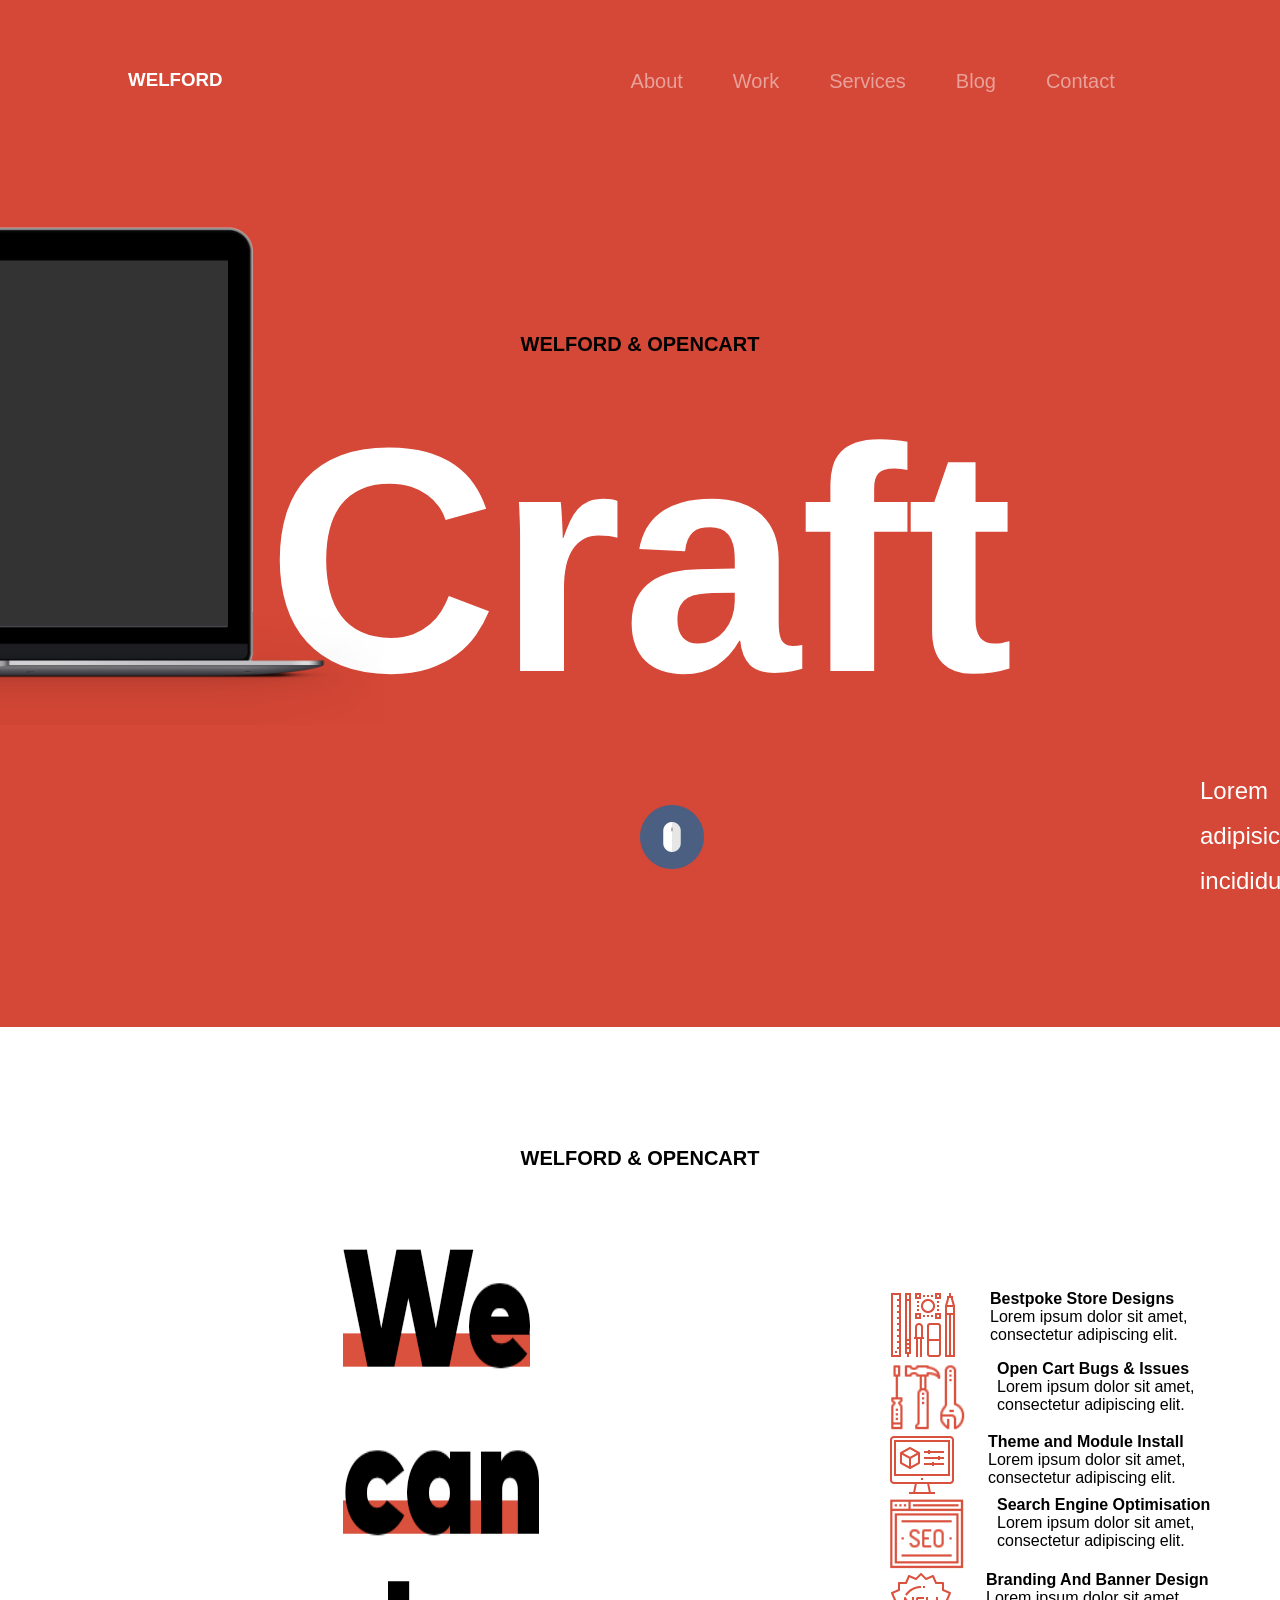
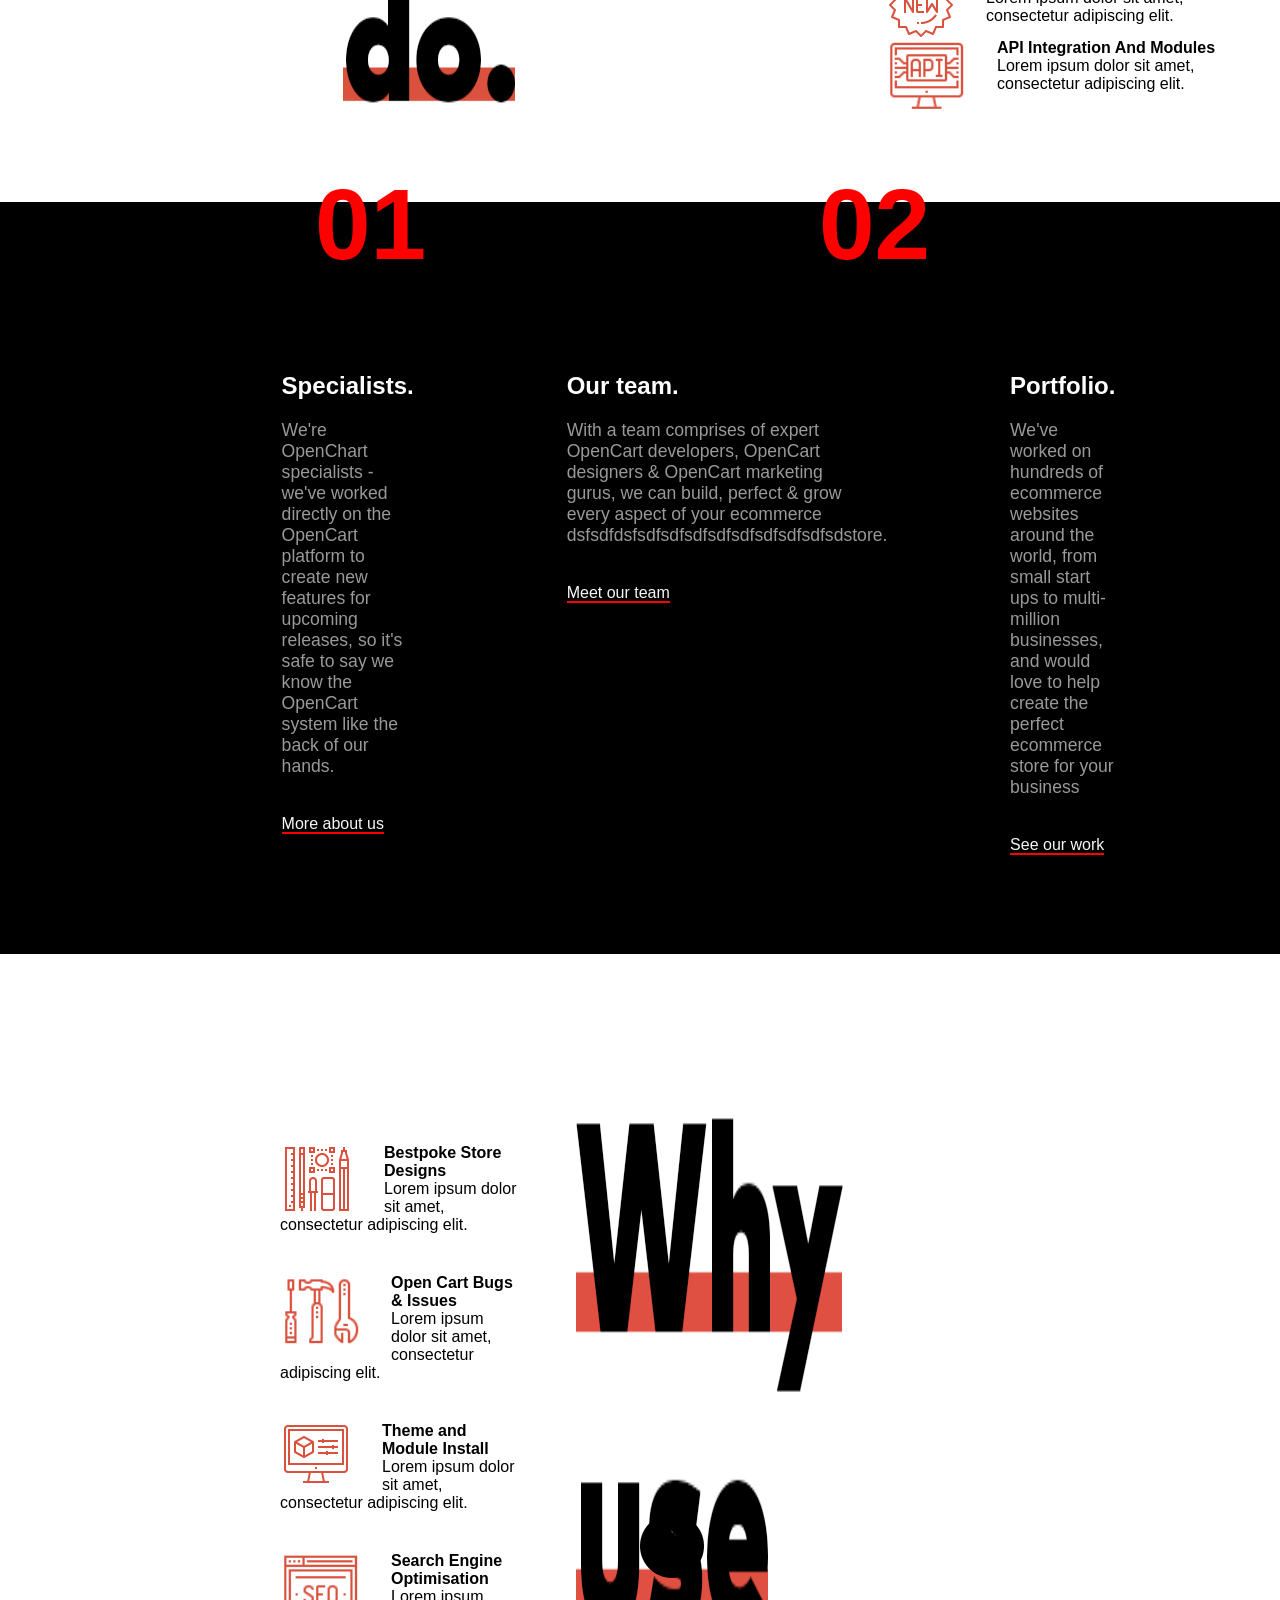
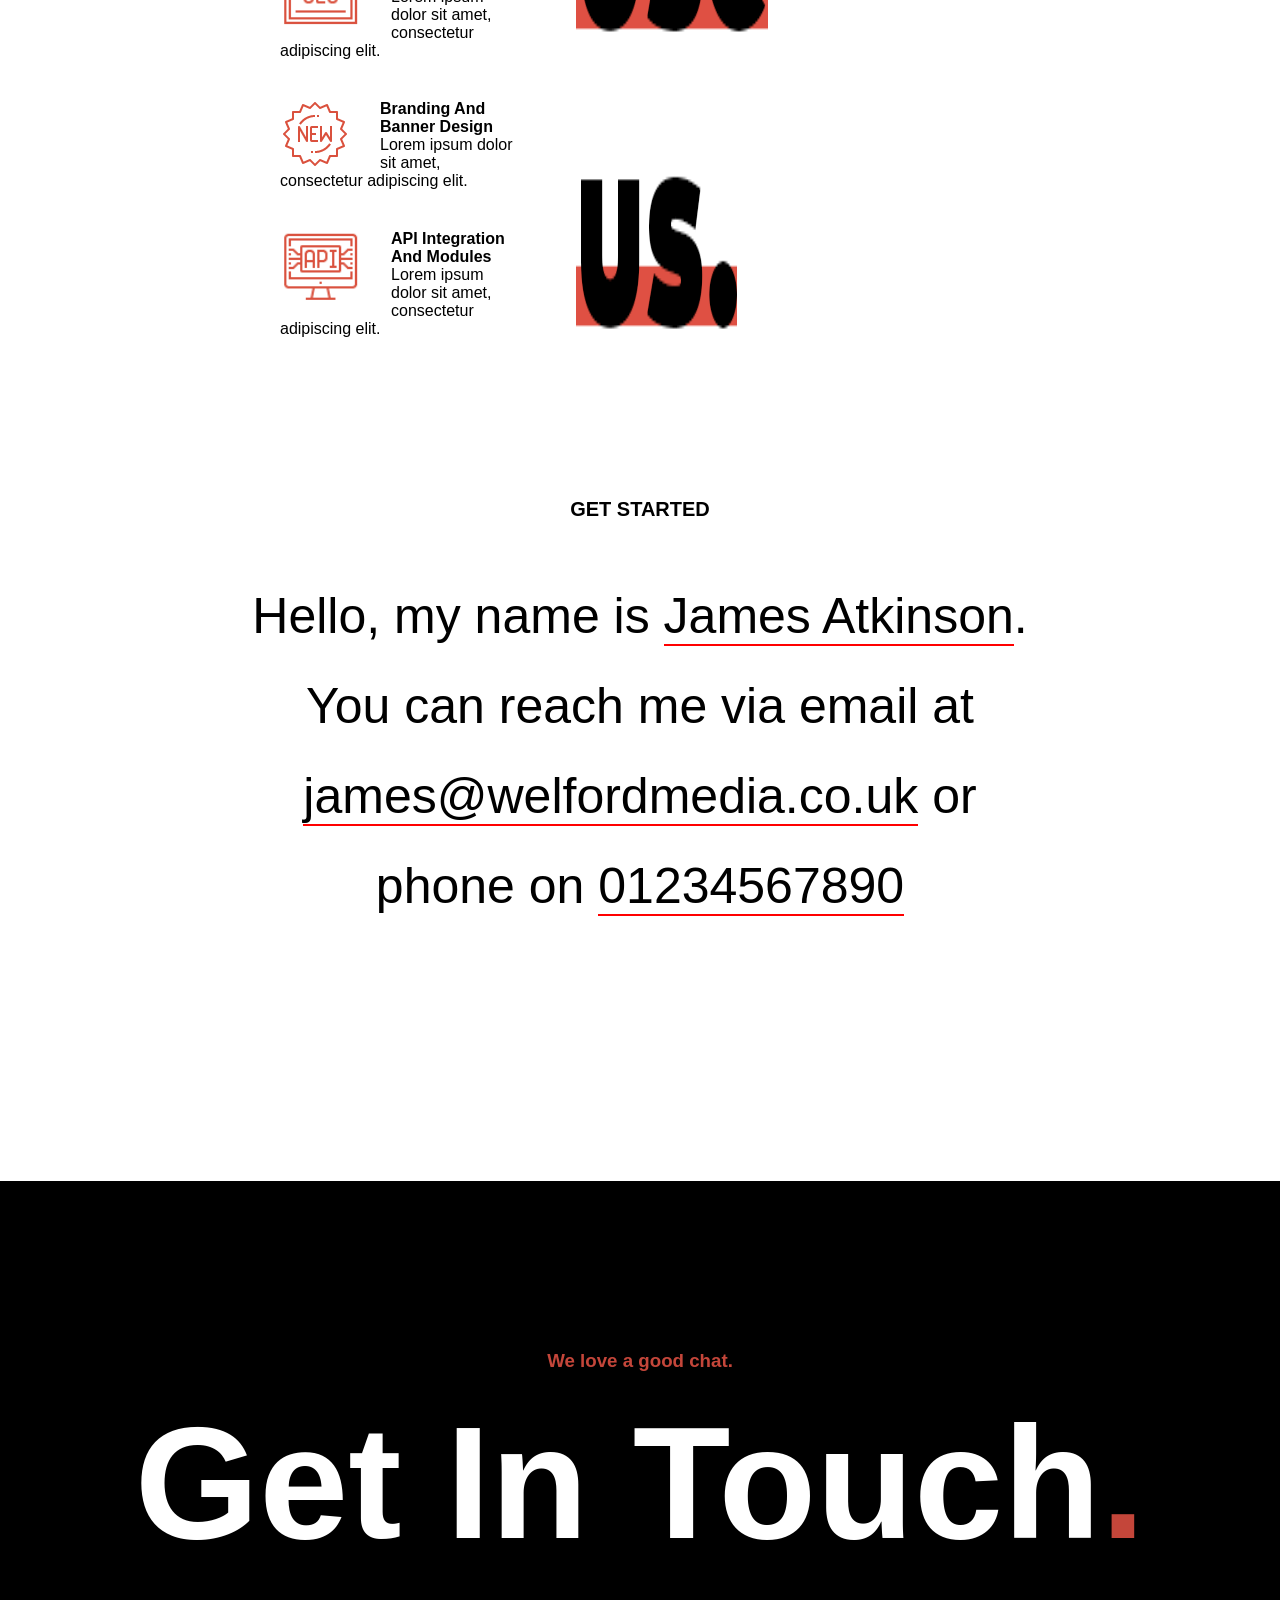
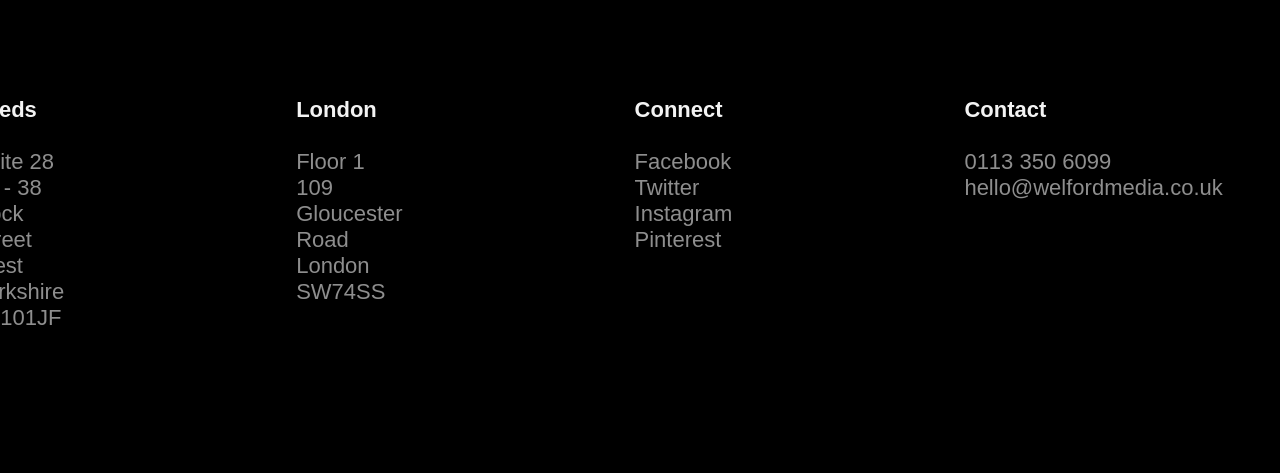
<file: LandingPage/index.html>
<!DOCTYPE html>
<html>
  <head>
    <meta charset="utf-8">
    <title>
      Welford
    </title>
    <link rel="stylesheet" href="css/styles.css"/>
  </head>
  <body>
    <div class="Header">
      <div class="Brand-Tittle">
        <h3>WELFORD</h3>
      </div>
      <div class="NavBar">
        <ul>
          <li><a href="#">About</a></li>
          <li><a href="#">Work</a></li>
          <li><a href="#">Services</a></li>
          <li><a href="#">Blog</a></li>
          <li><a href="#">Contact</a></li>
        </ul>
      </div>
    </div>
    <div class="hero">
        <h3 class="brand">WELFORD & OPENCART</h3>
        <h1>Craft</h1>
        <p>Lorem ipsum dolor sit amet, consectetur adipisicing elit, sed do eiusmod tempor incididunt ut labore et dolore magna aliqua. </p>
        <img class="mac-img" src="images/macbook.png" alt="">
        <img class="magic-icon" src="images/MagicMouse.png" alt="">    
    </div>
    <div class="Information">
      <h3 class="brand">WELFORD & OPENCART</h3>
        <div class="Info">
        <img class="slogan" src="images/wecando.png">
          <div class="InfoGrid">
            <div class="Article">
              <img class="InfoImg" src="images/Bestpoke.png">
              <span class="InfoTittle">Bestpoke Store Designs</span><br>
              <span>Lorem ipsum dolor sit amet, consectetur adipiscing elit.</span>           
            </div>
            <div class="Article">
              <img class="InfoImg" src="images/OpenCart.png">
              <spam><b>Open Cart Bugs & Issues</b><br>
              Lorem ipsum dolor sit amet, consectetur adipiscing elit.</spam>           
            </div>
            <div class="Article">
              <img class="InfoImg" src="images/Theme.png">
              <span><b>Theme and Module Install</b><br>
              Lorem ipsum dolor sit amet, consectetur adipiscing elit.</span>           
            </div>
            <div class="Article">
              <img class="InfoImg" src="images/seo.png">
              <span><b>Search Engine Optimisation</b><br>
              Lorem ipsum dolor sit amet, consectetur adipiscing elit.</span>           
            </div>
            <div class="Article">
              <img class="InfoImg" src="images/Branding.png">
              <span><b>Branding And Banner Design</b><br>
              Lorem ipsum dolor sit amet, consectetur adipiscing elit.</span>           
            </div>
            <div class="Article">
              <img class="InfoImg" src="images/api.png">
              <span><b>API Integration And Modules</b><br>
              Lorem ipsum dolor sit amet, consectetur adipiscing elit.</span>           
            </div>                                                                                
          </div>
      </div>
    </div>
    <div class="Information-Two">
      <div class="Article-Two"> 
        <h1 style="left: 315px;top: 1700px" class="Numeric">01</h1>      
        <h2>Specialists.</h2>
        <p>We're OpenChart specialists - we've worked directly on the OpenCart platform to create new features for upcoming releases, so it's safe to say we know the OpenCart system like the back of our hands.</p>
        <a href="#">More about us</a>
      </div>
      <div class="Article-Two">
        <h1 style="left: 819px;top: 1700px" class="Numeric">02</h1>         
        <h2>Our team.</h2>
        <p>With a team comprises of expert OpenCart developers, OpenCart designers & OpenCart marketing gurus, we can build, perfect & grow every aspect of your ecommerce dsfsdfdsfsdfsdfsdfsdfsdfsdfsdfsdfsdstore.</p>
        <a href="#">Meet our team</a>
      </div>
      <div class="Article-Two">
        <h1 style="left: 1318px;top: 1700px" class="Numeric">03</h1>         
        <h2>Portfolio.</h2>
        <p>We've worked on hundreds of ecommerce websites around the world, from small start ups to multi-million businesses, and would love to help create the perfect ecommerce store for your business</p>
        <a href="#">See our work</a>
      </div>
    </div>
    <div class="Information">
        <div class="Info">
          <div class="InfoGrid-Two">
            <div class="Article-Three">
              <img class="InfoImg" src="images/Bestpoke.png">
              <span><b>Bestpoke Store Designs</b></span><br>
              <span>Lorem ipsum dolor sit amet, consectetur adipiscing elit.</span>           
            </div>
            <div class="Article-Three">
              <img class="InfoImg" src="images/OpenCart.png">
              <spam><b>Open Cart Bugs & Issues</b><br>
              Lorem ipsum dolor sit amet, consectetur adipiscing elit.</spam>           
            </div>
            <div class="Article-Three">
              <img class="InfoImg" src="images/Theme.png">
              <span><b>Theme and Module Install</b><br>
              Lorem ipsum dolor sit amet, consectetur adipiscing elit.</span>           
            </div>
            <div class="Article-Three">
              <img class="InfoImg" src="images/seo.png">
              <span><b>Search Engine Optimisation</b><br>
              Lorem ipsum dolor sit amet, consectetur adipiscing elit.</span>           
            </div>
            <div class="Article-Three">
              <img class="InfoImg" src="images/Branding.png">
              <span><b>Branding And Banner Design</b><br>
              Lorem ipsum dolor sit amet, consectetur adipiscing elit.</span>           
            </div>
            <div class="Article-Three">
              <img class="InfoImg" src="images/api.png">
              <span><b>API Integration And Modules</b><br>
              Lorem ipsum dolor sit amet, consectetur adipiscing elit.</span>           
            </div>                                                                                
          </div>
          <img class="slogan-Two" src="images/Why.png">
      </div>
    </div>
    <div class="Contact">
      <h3 class="brand">GET STARTED</h3>
      <p>Hello, my name is <span>James Atkinson</span>.<br>
      You can reach me via email at<br>
      <span>james@welfordmedia.co.uk</span> or<br>
      phone on <span>01234567890</span></p>      
      <img class="next-icon" src="images/Next.png" alt="">    
    </div>
    <div class="footer">
      <h3 class="Ending-Msg">We love a good chat.</h3>
      <h1 class="Ending-Tittle">Get In Touch<span>.</span></h1>
      <div class="InfoGrid-Three">
        <div class="Article-Four">
          <p><b><span>Leeds</span></b><br><br>
            Suite 28<br>
            30 - 38 Dock Street <br>
            West Yorkshire<br>
            LS101JF</p>
        </div>
        <div class="Article-Four">
          <p>
            <b><span>London</span></b><br><br>
              Floor 1<br>
              109 Gloucester Road<br>
              London<br>
              SW74SS</p>
        </div>
        <div class="Article-Four">
          <p>
            <b><span>Connect</span></b><br><br>
            Facebook<br>
            Twitter<br>
            Instagram<br>
            Pinterest</p>  
        </div>
        <div class="Article-Four">
          <p>
            <b><span>Contact</span></b><br><br>
            0113 350 6099<br>
            hello@welfordmedia.co.uk
          </p>
        </div>
      </div>
    </div>
  </body>
</html>
</file>
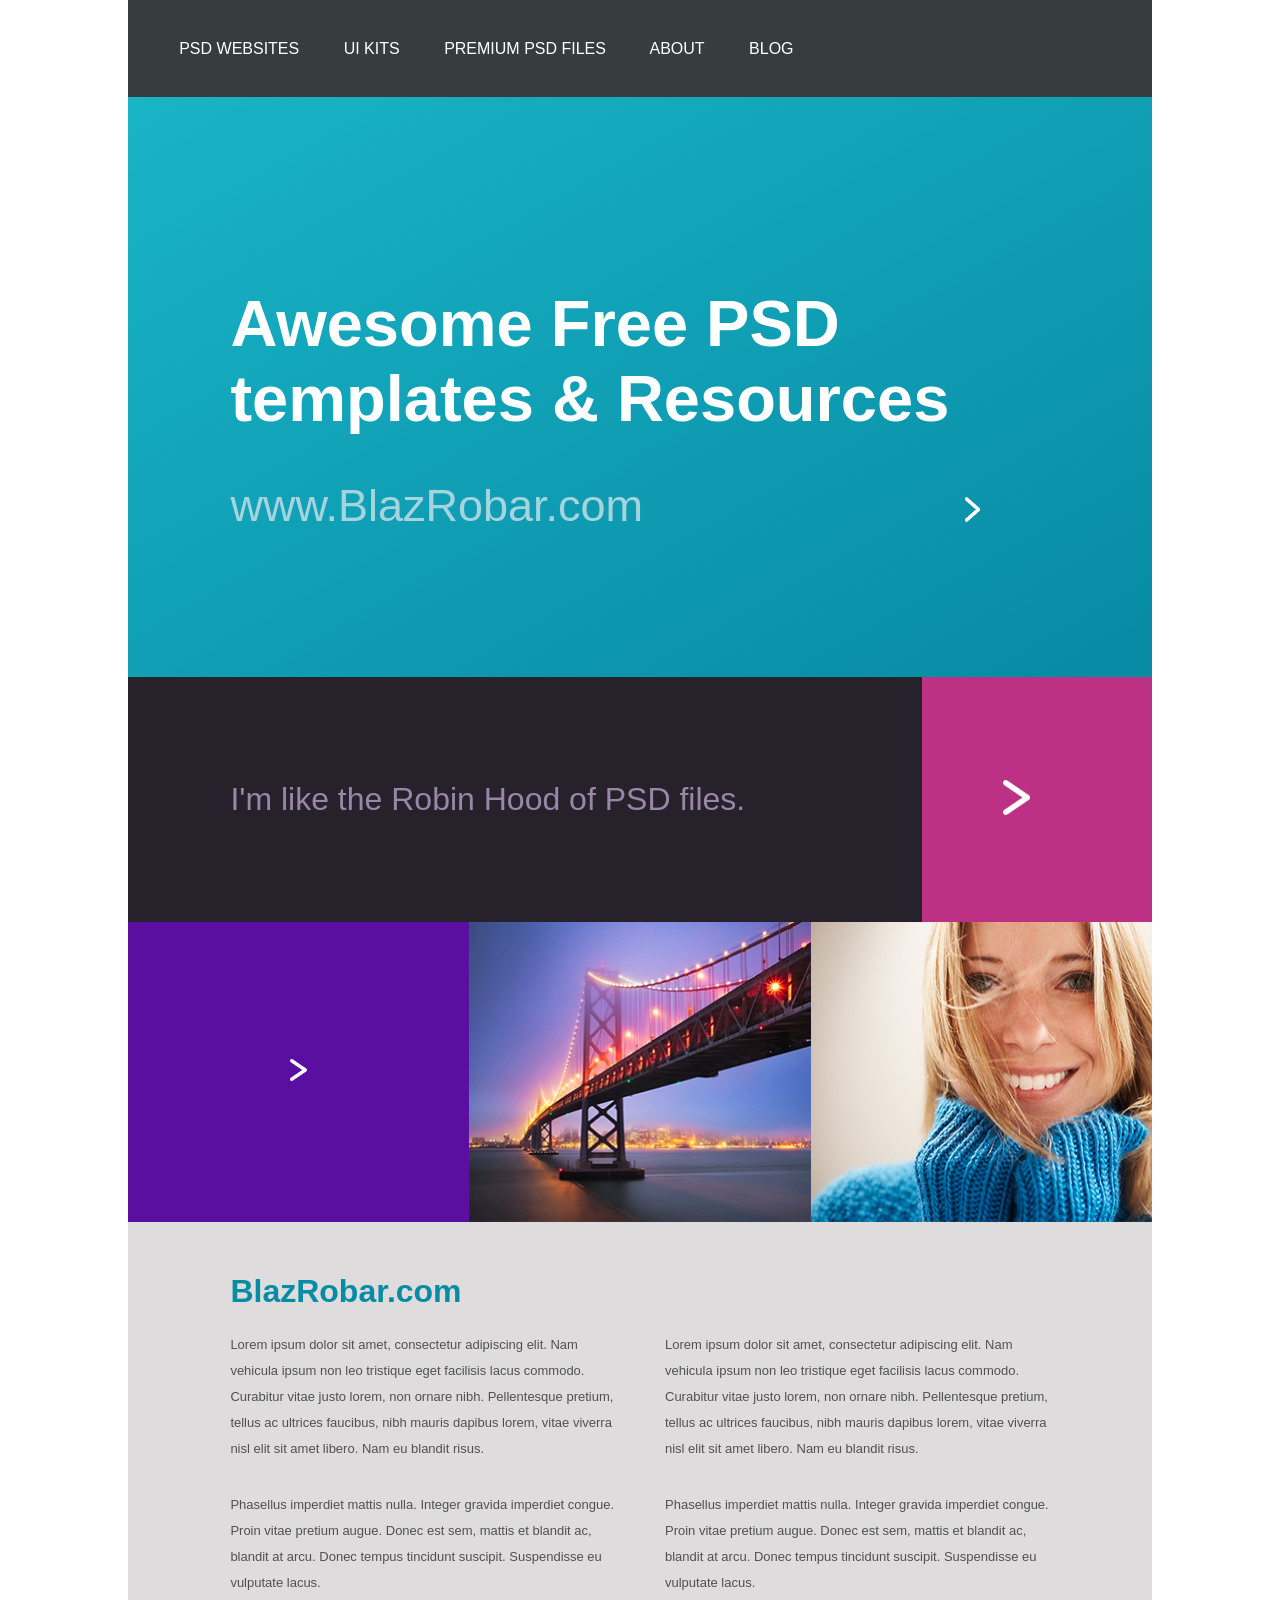
<file: Responsive/index.html>
<!DOCTYPE html>
<html>
<head>
    <meta charset="utf-8">
    <meta name="viewport" content="width=device-width, initial-scale=1.0">
    <title>Free PSD Templates</title>
    <link rel="stylesheet" type="text/css" media="only screen and (max-device-width: 639px) and (min-device-width: 320px)" href="src/style2.css">
    <link rel="stylesheet" type="text/css" media="only screen and (min-device-width: 640px)" href="src/style.css">
</head>
<bodys>
    <div class="Main-Container">
        <div class="Header">
            <div class="NavBar" id="myNavBar">            
                    <a href="#">Navigation</a>
                    <a href="#">PSD WEBSITES</a>
                    <a href="#">UI KITS</a></li>
                    <a href="#">PREMIUM PSD FILES</a>
                    <a href="#">ABOUT</a>
                    <a href="#">BLOG</a>
                      <a href="javascript:void(0);" class="NavIcon" onclick="myFunction()">&#9776;</a>
            </div>
        </div>
        <div class="Hero">
            <div class="Hero-Content">
                <h1 class="Hero-Tittle">Awesome Free PSD <br/>templates &amp; Resources</h1>
                <div class="Hero-Tittle-Lv-2">
                    <h1 class="Hero-Tittle-Lv-2-Text">www.BlazRobar.com</h1>
                    <a href=""><img class="Icon" src="src/images/icon.png"></a>
                </div>
            </div>
        </div>
        <div class="Info-1">
            <div class="Info-Tittle">
                <h1 class="Info-Tittle-Text">I'm like the Robin Hood of PSD files.</h1>
            </div>
            <div class="Icon-Link">
                <a href="#"><img class="Icon-Link-Image" src="src/images/icon.png">
            </div>
        </div>
        <div class="Grid">
            <div class="Info-Grid-1">
                <a href="#"><img class="Info-Grid-Link" src="src/images/icon.png"></a>
            </div>
            <div class="Info-Grid-2">
                <a href="#"><img class="Info-Grid-Link-Full" src="src/images/1.png"></a>
            </div>
            <div class="Info-Grid-3">
                <a href="#"><img class="Info-Grid-Link-Full" src="src/images/2.png"></a>
            </div>
        </div>
        <div class="Info-Content">
            <h1 class="Info-Content-Tittle">BlazRobar.com</h1>
            <div class="Info-Content-Text">
                <p>Lorem ipsum dolor sit amet, consectetur adipiscing elit. Nam vehicula ipsum non leo tristique eget facilisis lacus commodo. Curabitur vitae justo lorem, non ornare nibh. Pellentesque pretium, tellus ac ultrices faucibus, nibh mauris dapibus lorem, vitae viverra nisl elit sit amet libero. Nam eu blandit risus.</p>

                <p>Phasellus imperdiet mattis nulla. Integer gravida imperdiet congue. Proin vitae pretium augue. Donec est sem, mattis et blandit ac, blandit at arcu. Donec tempus tincidunt suscipit. Suspendisse eu vulputate lacus.</p>

                <p>Lorem ipsum dolor sit amet, consectetur adipiscing elit. Nam vehicula ipsum non leo tristique eget facilisis lacus commodo. Curabitur vitae justo lorem, non ornare nibh. Pellentesque pretium, tellus ac ultrices faucibus, nibh mauris dapibus lorem, vitae viverra nisl elit sit amet libero. Nam eu blandit risus.</p>        
                
                <p>Phasellus imperdiet mattis nulla. Integer gravida imperdiet congue. Proin vitae pretium augue. Donec est sem, mattis et blandit ac, blandit at arcu. Donec tempus tincidunt suscipit. Suspendisse eu vulputate lacus.</p>            
            </div>
        </div>
    </div>
    <script type="text/javascript">
        function myFunction() {
            var x = document.getElementById("myNavBar");
            if (x.className === "NavBar") {
                x.className += " responsive";
            }
            else {
                x.className = "NavBar";
            }
        }
    </script>
    <!--<script src="http://ajax.googleapis.com/ajax/libs/jquery/1.10.2/jquery.min.js"></script>
    <script type="text/javascript">
        window.onresize= function(event){
            if (window.innerWidth < 500) {
                alert("La web está pensada para un display mínimo de 320px \nSi sigue reduciendo la ventana, la página podría no mostrarse correctamente");
            }
        }
    </script> -->
</body>
</html>
</file>
<file: LandingPage/css/styles.css>
*{
  padding: 0;
}

body{
  font-family: 'Roboto', sans-serif;  
  margin: 0;
  padding: 0;
  width: 100%;
}
.mac-img {
  left: -513px;
  position: absolute;
  top: 187px;
  width: 70%;
  z-index: 1;
}
.magic-icon {
  left: 50%;
  position: absolute;
  top: 805px;
  width: 64px;
  z-index: 1;
}
.next-icon {
  left: 50%;
  position: absolute;
  top: 346%;
  width: 64px;
  z-index: 1;
}
.Header{
  background-color: #D54736;
  display: flex;
  padding: 50px 0 0 10%;
}

.Brand-Tittle {
  color: #fff;
  display: flex;
}

.NavBar {
  font-size: 20px; 
  margin-left: auto;
  margin-right: 10%;
  text-align: center;
}
.NavBar a {
  color: #E8A29B;
  text-decoration: none;
}
.NavBar a:hover{
  color: #fff;
  text-decoration: underline;
}
.NavBar ul {
  display: flex;
  list-style: none;
}
.NavBar li {
  padding-right: 50px;
}

/* HERO */
.hero {
  /*height: 50%;*/
  /*position: absolute;
  /*top: 260px;*/
  align-self: center;
  background-color: #D54736;
  padding-bottom:100px;
  padding-top: 200px;
  text-align: center;
  width: 100%;
}

.hero h1{
  color: #fff;
  font-size: 20em;
  font-weight: bolder;
  margin: 0 auto;
}
.brand {
  /*margin: 0 auto;*/
  color: #000;
  font-size: 20px;
  font-weight: bolder;
  text-align: center; 
}
.hero p {
  color: #fff;
  font-size: 1.5em;
  line-height: 45px;
  margin-left: 1200px;
  text-align: justify;
  width: 460px;
}

.Information {
  /*height: 500px;*/
  background-color: #fff;
  display: block;
  padding-top:100px; 
  width: 100%;
}
.Info {
  display: flex;
  padding: 50px 0px 90px 0px;
  width: 100%;
}

.InfoGrid {
  padding-left: 25px;
  width: 100%;
  padding-top: 50px;
}
.slogan {
  padding-left: 333px;
  padding-right: 300px;
  vertical-align: middle;
}

.InfoImg {
  /*vertical-align: middle;*/
  float: left;
  padding-right: 30px;
}

.Article {
  display: inline-block;
  padding-left: 12px;
  padding-right: 50px;
}
 .InfoTittle {
  font-weight: bolder;
 }


/* SECOND CONTENT */
.Information-Two {
  background-color: #000;
  display: flex;
  justify-content: center;
  padding: 150px 150px 100px 250px;
}
.Numeric {
  color: red;
  font-size: 100px;
  position: absolute;
  z-index:-1;
}
.Article-Two {
  padding: 0px 68px 0px 85px;
  width: 33%;
  z-index: 1;
}
.Information-Two h2 {
  color: #fff
}
.Information-Two p {
  color: #999999;
  font-size: 1.1em;
}
.Information-Two a {
  /*position: relative;*/
  border-bottom: 2px solid red;
  color: #F7F7F7;
  text-decoration: none;
}

.Article-Two p {
    padding-bottom: 21px;
}

.InfoGrid-Two {
  padding-left: 280px;
  width: 100%;
}
.slogan-Two {
  padding-left: 0px;
  padding-right: 429px;
  vertical-align: middle;
}
.Article-Three {
  display: inline-block;
  padding-right: 50px;
  padding-top: 40px;
}

.Contact {
  padding-bottom: 200px;
  padding-top: 50px;
  width: 100%;
}
.Contact p {
  font-size: 50px;
  line-height: 90px;
  text-align: center;
}
.Contact span {
  border-bottom: solid 2px red;
}

.footer {
  background-color: #000;
  padding-bottom: 120px;
  padding-top: 150px;
  text-align: center;
}
.Ending-Msg {
  color: #C4463A;
  padding-bottom: 0px;
}
.Ending-Tittle {
  -webkit-margin-before: 0em;
  color: #fff;
  font-size: 10em;
  margin-bottom: 0px;
  padding-bottom: 100px;
}
.Ending-Tittle span{
  color: #C4463A;
}
.InfoGrid-Three {
  display: flex;
  justify-content: center;
  width: 100%;
}
.Article-Four {
  color: #8E8E8E;
  display: inline-block;
  font-size: 22px;
  padding-left: 74px;
  padding-right: 158px;
  text-align: left;
}
.Article-Four span{
  color: #F3F3F3;
}
</file>
<file: Responsive/src/style2.css>
body {
	font-family: 'Montserrat', sans-serif;
	margin: 0px;
	padding: 0px;
	text-align: center;
}
.Main-Container {
	display: inline-block;
	text-align: left;
}
.Header {
	background-color: #373c3f;
	overflow: hidden;
}

.NavBar a{
    float: left;
    display: block;
    color: #f2f2f2;
    text-align: center;
    padding: 14px 16px;
    text-decoration: none;
    font-size: 17px;
}

.NavBar a:visited {
	color: #ffffff;
}

.NavIcon {
	background-color: #202529;
}

.NavBar a:not(:first-child) {display: none;}
.NavBar a.NavIcon {
	float: right;
	display: block;
}

.NavBar.responsive {position: relative;}
.NavBar.responsive a.NavIcon {
	position: absolute;
	right:0; 
	top:0;
}
  .NavBar.responsive a {
    float: none;
    display: block;
    text-align: left;
  }

  .Hero {
	align-items: center;
	background: -moz-linear-gradient(bottom right, #19B4C6, #078AA4); /* For Firefox 3.6 to 15 */
	background: -o-linear-gradient(bottom right, #19B4C6, #078AA4); /* For Opera 11.1 to 12.0 */
	background: -webkit-linear-gradient(left top, #19B4C6, #078AA4); /* For Safari 5.1 to 6.0 */
	background: linear-gradient(to bottom right, #19B4C6, #078AA4); /* Standard syntax */
	display: flex;
	height: 175px;
	width: 100%;
}

.Hero-Tittle {
	color:#ffffff;
	font-size: 6vw;
	margin-right: 0px;
	padding-left: 10%;
	padding-right: 0px;
}



.Hero-Tittle-Lv-2-Text {
	color: #a6d4de;
	display: inline;
	font-size: 5vw;
	font-weight: normal;
	margin-right: 0px;
	padding-left: 10%;
	padding-right: 18%;
	vertical-align: middle;
}

.Icon {
	height: 10px;
	width: 9px;
}

.IconClass {
	padding: 25px 35px;
	margin: 0;
	letter-spacing: 2em;
}

.Info-1 {
	display: flex;
	height:75px;
	padding-top: 0px;
	width: 100%;
}

.Info-Tittle {
	align-items: center;
	background-color: #27212c;
	color: #9887a6;
	display: flex;
	height: 100%;
	padding-left: 10%;
	width: 75%;
}

.Info-Tittle-Text {
	font-weight: normal;
	font-size: 3vw;
}

.Icon-Link {
	align-items: center;
	background-color: #bc3183;
	display: flex;
	height: 100%;
	justify-content: center;
	width: 25%;
}

.Icon-Link-Image {
	width: 15%;
	margin-left: 35%;
}

.Grid {
	width: 100%;
}

.Info-Grid-1 {
	align-items: center;
	background-color: #5b0fa1;
	display: flex;
	height: 275px;
	justify-content: center;
	width: 100%;
}

.Info-Grid-2 {
	background-color: #5e7dd0;	
	height: 275px;
	width: 100%;
}

.Info-Grid-3 {
	background-color: #e3ad93;
	height: 275px;
	width: 100%;
}

.Info-Grid-Link {
	height: 21.5px;
	width: 17px;
}
.Info-Grid-Link-Full {
	height: 100%;
	width: 100%;
}

.Info-Content {
	background-color: #dedcdc;
	padding-top: 30px;
	width: 100%;
}

.Info-Content-Tittle {
	color: #088ca5;
	padding-left: 10%;
	font-size: 6vw;
	padding-bottom: 5%;
}

.Info-Content-Text {
	color: #515151;
	font-size: 13px;
	line-height: 2em;
	padding-left: 10%;
	padding-right: 10%;
	text-align: left;
}

.Info-Content-Text p{
	margin:0px;
	padding-bottom: 30px;
}
</file>
<file: Responsive/src/style.css>
body {
	font-family: 'Montserrat', sans-serif;
	margin: 0px;
	padding: 0px;
	text-align: center;
}
.Main-Container {
	display: inline-block;
	max-width: 1024px;
	text-align: left;
}

.Header {
	align-items: center;
	background-color: #373c3f;
	display: flex;
	height: 97px;
	justify-content: space-around;
	width: 100%;
}

.NavBar {
	color: #ffffff;
	margin-left: 5%;
	margin-right: auto;
}

.NavBar a {
	text-decoration: none;
	color: #ffffff;
	padding-right: 40px;
}

.NavBar a:visited {
	color: #ffffff;
}

.NavIcon {
	display: none;
}
.NavBar a:first-child {display: none;}

.Hero {
	align-items: center;
	background: -moz-linear-gradient(bottom right, #19B4C6, #078AA4); /* For Firefox 3.6 to 15 */
	background: -o-linear-gradient(bottom right, #19B4C6, #078AA4); /* For Opera 11.1 to 12.0 */
	background: -webkit-linear-gradient(left top, #19B4C6, #078AA4); /* For Safari 5.1 to 6.0 */
	background: linear-gradient(to bottom right, #19B4C6, #078AA4); /* Standard syntax */
	display: flex;
	height: 580px;
	width: 100%;
}

.Hero-Tittle {
	color:#ffffff;
	font-size: 65px;
	margin-right: 0px;
	padding-left: 10%;
	padding-right: 0px;	
}

.Hero-Tittle br {
	display: none;
}

.Hero-Tittle-Lv-2-Text {
	color: #a6d4de;
	display: inline;
	font-size: 45px;
	font-weight: normal;
	margin-right: 0px;
	padding-left: 10%;
	padding-right: 31%;
	vertical-align: middle;
}

.Icon {
	height: 25px;
	vertical-align: -webkit-baseline-middle;
	width: 15px;
}

.Info-1 {
	display: flex;
	height:245px;
	padding-top: 0px;
	width: 100%;
}

.Info-Tittle {
	align-items: center;
	background-color: #27212c;
	color: #9887a6;
	display: flex;
	height: 100%;
	padding-left: 10%;
	width: 75%;
}

.Info-Tittle-Text {
	font-weight: normal;
}

.Icon-Link {
	align-items: center;
	background-color: #bc3183;
	display: flex;
	height: 100%;
	justify-content: center;
	width: 25%;
}

.Icon-Link-Image {
	width: 40%;
}

.Grid {
	display: flex;
	height: 300px;
	width: 100%;
}

.Info-Grid-1 {
	align-items: center;
	background-color: #5b0fa1;
	display: flex;
	height: 100%;
	justify-content: center;
	width: 33.33%;
}

.Info-Grid-2 {
	background-color: #5e7dd0;	
	height: 100%;
	width: 33.34%;
}

.Info-Grid-3 {
	background-color: #e3ad93;
	height: 100%;
	width: 33.33%;
}

.Info-Grid-Link {
	height: 21.5px;
	width: 17px;
}
.Info-Grid-Link-Full {
	height: 100%;
	width: 100%;
}

.Info-Content {
	background-color: #dedcdc;
	/*height: 575px;*/
	padding-top: 30px;
	width: 100%;
}

.Info-Content-Tittle {
	color: #088ca5;
	padding-left: 10%;
}

.Info-Content-Text {
	-moz-column-count:2;
	-webkit-column-count:2;
	color: #515151;
	column-count:2;
	column-gap: 50px;
	font-size: 13px;
	line-height: 2em;
	padding-left: 10%;
	padding-right: 10%;
	text-align: left;
}

.Info-Content-Text p{
	margin:0px;
	padding-bottom: 30px;
}
</file>
